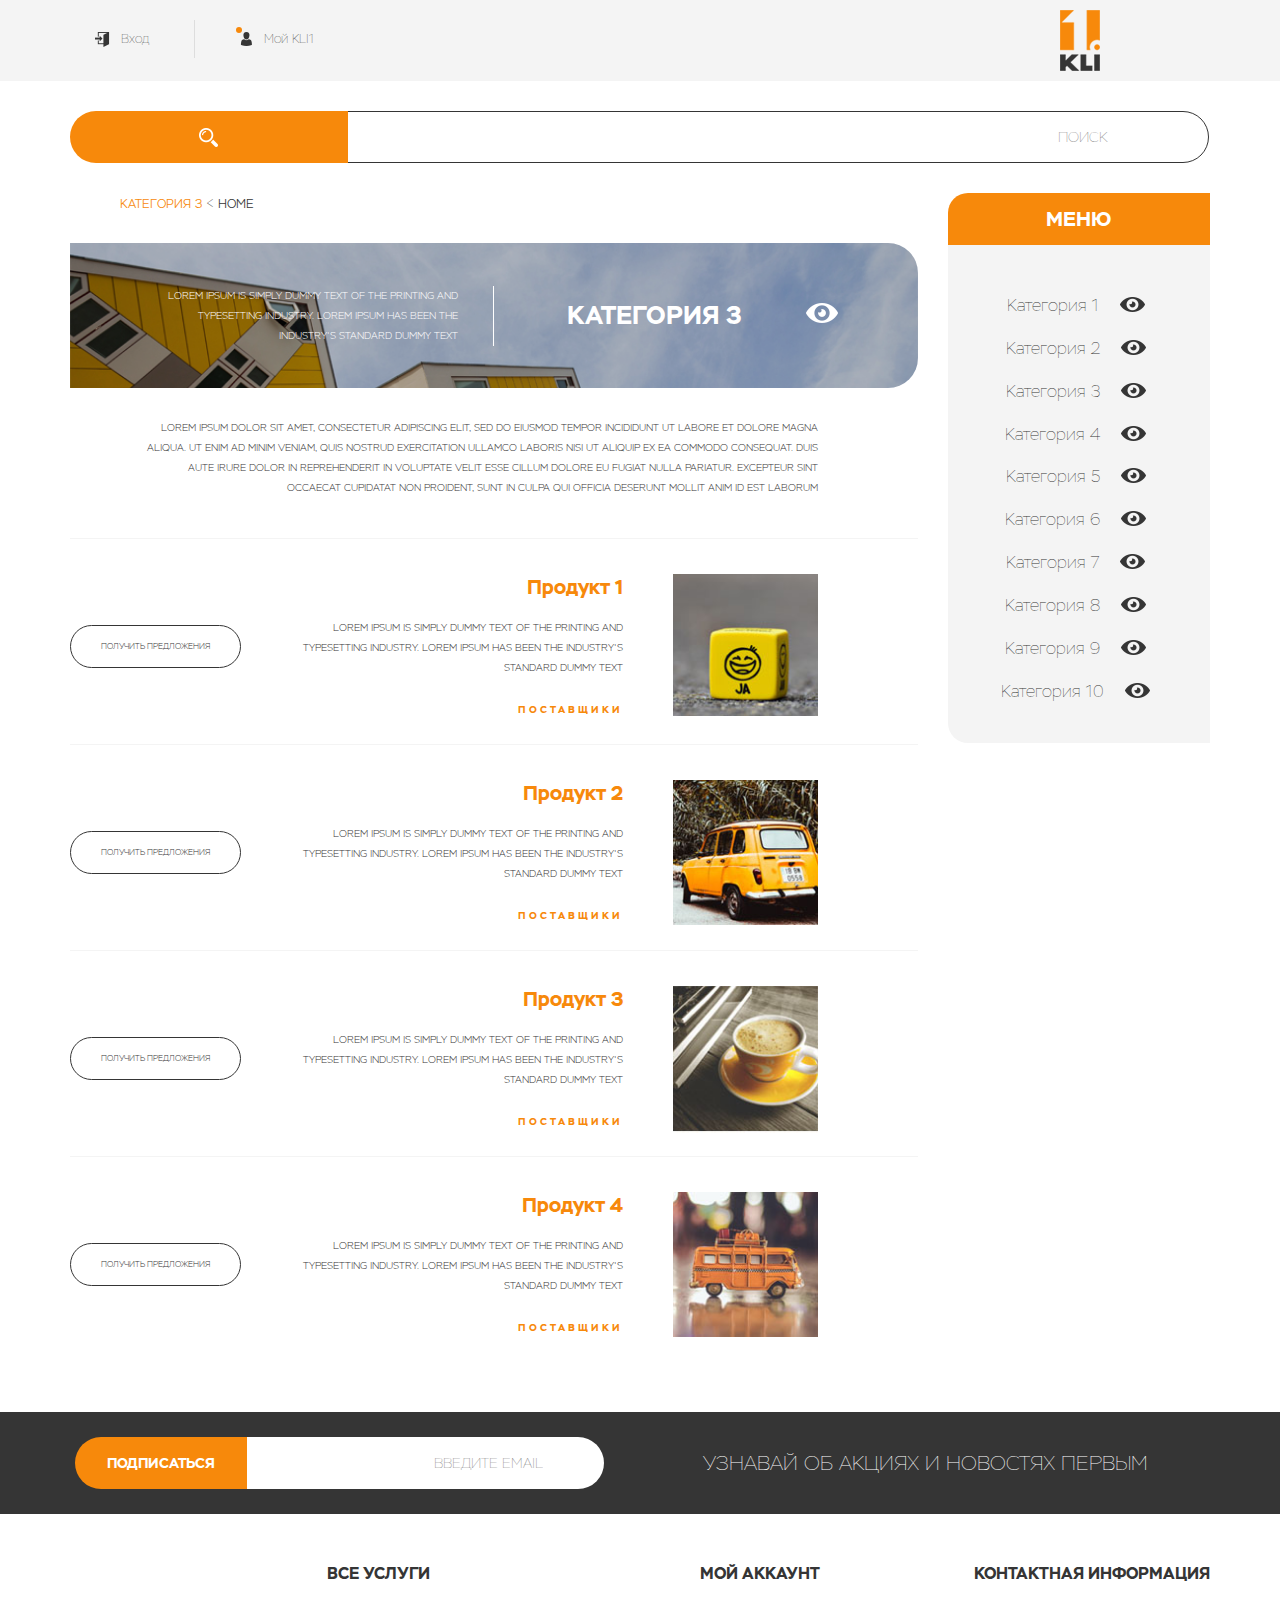
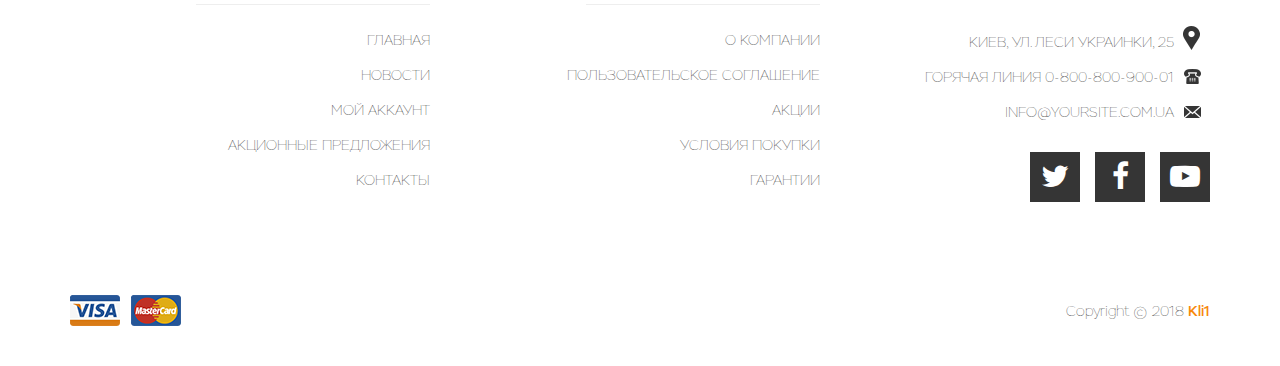
<file: category.html>
<!DOCTYPE html>
<html lang="ru">
  <head>
		<meta charset="utf-8">
		<meta name="viewport" content="width=device-width, initial-scale=1.0, maximum-scale=1.0, user-scalable=0">
		
	  	<title>Kli1</title>

	  	<meta http-equiv="Content-Type"/>
		 <meta name="description" content=''/>
		 <meta name="keywords" content="">
		 <link rel="icon" href="img/logo.png" type="image/x-icon">
		 <link rel="shortcut icon" href="img/logo.png" type="image/x-icon"> 

		 <meta property="og:title" content="Kli1" />
		 <meta property="og:description" content='' />
		 <meta property="og:type" content="article" />
		 <meta property="og:image" content="" />
		 <meta property="og:url" content="">
		 <meta property="og:site_name" content="Kli1" />

		<link href="https://maxcdn.bootstrapcdn.com/font-awesome/4.2.0/css/font-awesome.min.css" rel="stylesheet">
		<link href="css/fontawesome.css" rel="stylesheet" type="text/css">

		<link href="css/bootstrap.min.css" rel="stylesheet" type="text/css">
		<!--<link rel="stylesheet" type="text/css" href="css/slick.css">
    	<link rel="stylesheet" type="text/css" href="css/slick-theme.css">-->
    	<link href="css/style.css" rel="stylesheet" type="text/css">
	</head>

	<body>


<!-- start HEADER -->
<header class="header">
	<div class="header-wrapper">
		<div class="container">
			<div class="row">
				<div class="col-md-3 col-sm-3 col-xs-5 block-account">
					<div class="entry">
						<a href="#" class="header-account">
							<div class="icon icon-entry"></div>
							<div class="entry-text">Вход</div>
						</a>
					</div>
					<div class="user">
						<a href="#" class="header-account my-kli">
							<div class="icon icon-user"><span class="identificator"></span></div>
							<div class="user-text">Мой KLI1</div>
						</a>
						<div class="dropdown-user">
							<ul>
								<li><a href="#" class="header-account">
							<div class="icon icon-projets"></div>
							<div class="projets-text">Мои проекты</div>
						</a></li>
								<li><a href="#" class="header-account">
							<div class="icon icon-message"></div>
							<div class="message-text">Сообщения<span class="unread-messages">3</span></div>
						</a></li>
							</ul>
						</div>
					</div>
				</div>
				<div class="col-md-9 col-sm-9 col-xs-7 logo">
					<div class="logo-image">
						<a href="index.html"><img src="img/logo.png" alt="logo"></a>
					</div>
				</div>
			</div>
		</div>
	</div>
	
		<!-- start SEARCH -->
	<section class="search">
		<div class="container">
			<div class="row search-block">
				<div class="col-md-3 col-sm-3 col-xs-3 input-group-btn">
    				<button type="button" class="btn button-search"><img src="img/icon-search.png" alt="icon-search"></button>
  				</div>
  				<div class="col-md-9 col-sm-9 col-xs-9 search-input">
  					<form autocomplete="off" action="/action_page.php">  	<div class="autocomplete">
  							<input id="myInput" type="text" name="search" value="" placeholder="ПОИСК">
  						</div>
  					</form>
  				</div>
  			</div>
  		</div>
  	</section>
		<!-- end SEARCH -->

	
</header>
<!-- end HEADER -->


<!-- start CATEGORY -->
<section class="category">
	<div class="container">
		<div class="row">
			<!-- start CATEGORY-BLOCK -->
			<div class="col-md-9 col-sm-9">
				<div class="breadcrumps">
					<a href="#" class="active">Категория 3</a>
					<span>&#60;</span>
					<a href="index.html">Home</a>
				</div>
				<div class="category-banner">
					<img src="img/category-img.jpg" alt="category-image">
					<div class="category-banner-flex">
						<div class="category-banner-decr">
							<p>Lorem Ipsum is simply dummy text of the printing and typesetting industry. Lorem Ipsum has been the industry's standard dummy text </p>
						</div>
						<div class="category-name">
							<div class="category-name-title">
								<h1>Категория 3</h1>
							</div>
							<div class="category-name-icon">
								<div class="icon icon-eye-white"></div>
							</div>
						</div>
					</div>
				</div>
				<div class="category-description">
					<p>Lorem ipsum dolor sit amet, consectetur adipiscing elit, sed do eiusmod tempor incididunt ut labore et dolore magna aliqua. Ut enim ad minim veniam, quis nostrud exercitation ullamco laboris nisi ut aliquip ex ea commodo consequat. Duis aute irure dolor in reprehenderit in voluptate velit esse cillum dolore eu fugiat nulla pariatur. Excepteur sint occaecat cupidatat non proident, sunt in culpa qui officia deserunt mollit anim id est laborum</p>
				</div>
				<div class="products">
					<div class="product-item">
						<div class="product-item-button">
							<a href="#" class="btn button-offer">Получить предложения</a>
						</div>
						<div class="product-item-info">
							<div class="product-item-title">
								<a href="#"><h3>Продукт 1</h3></a>
							</div>
							<div class="mobile-product-item-button">
								<a href="#" class="btn button-offer">Получить предложения</a>
							</div>
							<div class="product-item-descr">
								<p>Lorem Ipsum is simply dummy text of the printing and typesetting industry. Lorem Ipsum has been the industry's standard dummy text</p>
							</div>
							<div class="product-item-link">
								<a href="#"> Поставщики</a>
							</div>
						</div>
						<div class="product-item-image">
							<a href="#"><img src="img/product-1.jpg" alt="product-image"></a>
						</div>
					</div>
					<div class="product-item">
						<div class="product-item-button">
							<a href="#" class="btn button-offer">Получить предложения</a>
						</div>
						<div class="product-item-info">
							<div class="product-item-title">
								<a href="#"><h3>Продукт 2</h3></a>
							</div>
							<div class="mobile-product-item-button">
								<a href="#" class="btn button-offer">Получить предложения</a>
							</div>
							<div class="product-item-descr">
								<p>Lorem Ipsum is simply dummy text of the printing and typesetting industry. Lorem Ipsum has been the industry's standard dummy text</p>
							</div>
							<div class="product-item-link">
								<a href="#"> Поставщики</a>
							</div>
						</div>
						<div class="product-item-image">
							<a href="#"><img src="img/product-2.jpg" alt="product-image"></a>
						</div>
					</div>
					<div class="product-item">
						<div class="product-item-button">
							<a href="#" class="btn button-offer">Получить предложения</a>
						</div>
						<div class="product-item-info">
							<div class="product-item-title">
								<a href="#"><h3>Продукт 3</h3></a>
							</div>
							<div class="mobile-product-item-button">
								<a href="#" class="btn button-offer">Получить предложения</a>
							</div>
							<div class="product-item-descr">
								<p>Lorem Ipsum is simply dummy text of the printing and typesetting industry. Lorem Ipsum has been the industry's standard dummy text</p>
							</div>
							<div class="product-item-link">
								<a href="#"> Поставщики</a>
							</div>
						</div>
						<div class="product-item-image">
							<a href="#"><img src="img/product-3.jpg" alt="product-image"></a>
						</div>
					</div>
					<div class="product-item">
						<div class="product-item-button">
							<a href="#" class="btn button-offer">Получить предложения</a>
						</div>
						<div class="product-item-info">
							<div class="product-item-title">
								<a href="#"><h3>Продукт 4</h3></a>
							</div>
							<div class="mobile-product-item-button">
								<a href="#" class="btn button-offer">Получить предложения</a>
							</div>
							<div class="product-item-descr">
								<p>Lorem Ipsum is simply dummy text of the printing and typesetting industry. Lorem Ipsum has been the industry's standard dummy text</p>
							</div>
							<div class="product-item-link">
								<a href="#"> Поставщики</a>
							</div>
						</div>
						<div class="product-item-image">
							<a href="#"><img src="img/product-4.jpg" alt="product-image"></a>
						</div>
					</div>
				</div>
			</div>
			<!-- end CATEGORY-BLOCK -->


			<!-- start SIDERBAR -->
			<div class="col-md-3 col-sm-3">
				<div class="sidebar-menu">
					<div class="sidebar-menu-title">
						<h3>Меню</h3>
					</div>
					<ul class="sidebar-menu-list">
						<li><a href="category.html">Категория 1<div class="icon icon-eye"></div></a></li>
						<li><a href="category.html">Категория 2<div class="icon icon-eye"></div></a></li>
						<li class="dropdown"><a href="category.html">Категория 3<div class="icon icon-eye"></div></a>
							<ul class="sub-sidebar-menu-list">
								<li><a href="category.html">Подкатегория 1<div class="icon icon-eye"></div></a></li>
								<li><a href="category.html">Подкатегория 2<div class="icon icon-eye"></div></a></li>
								<li><a href="category.html">Подкатегория 3<div class="icon icon-eye"></div></a></li>
								<li><a href="category.html">Подкатегория 4<div class="icon icon-eye"></div></a></li>
								<li><a href="category.html">Подкатегория 5<div class="icon icon-eye"></div></a></li>
								<li><a href="category.html">Подкатегория 6<div class="icon icon-eye"></div></a></li>
							</ul>
						</li>
						<li><a href="category.html">Категория 4<div class="icon icon-eye"></div></a></li>
						<li><a href="category.html">Категория 5<div class="icon icon-eye"></div></a></li>
						<li><a href="category.html">Категория 6<div class="icon icon-eye"></div></a></li>
						<li><a href="category.html">Категория 7<div class="icon icon-eye"></div></a></li>
						<li><a href="category.html">Категория 8<div class="icon icon-eye"></div></a></li>
						<li><a href="category.html">Категория 9<div class="icon icon-eye"></div></a></li>
						<li><a href="category.html">Категория 10<div class="icon icon-eye"></div></a></li>
					</ul>
				</div>
			</div>
			<!-- end SIDEBAR -->
		</div>
	</div>
</section>
<!-- end CATEGORY -->


<!-- start SUBSCRIBE -->
<section class="subscribe">
	<div class="container">
		<div class="subscribe-row">
			<div class="subscribe-field">
				<div class="row">
					<div class="col-md-4 col-sm-4 col-xs-4 input-group-btn">
	    				<button type="button" class="btn button-subscribe">ПОДПИСАТЬСЯ</button>
	  				</div>
	  				<div class="col-md-8 col-sm-8 col-xs-8 subscribe-input">
	  					<input type="text" autocomplete="on" name="search" value="" placeholder="ВВЕДИТЕ EMAIL">
	  				</div>
	  			</div>
			</div>
			<div class="subscribe-text">
				<p>Узнавай об акциях и новостях первым</p>
			</div>
		</div>
	</div>
</section>

<!-- end SUBSCRIBE -->


<!-- start FOOTER -->
</footer>
<footer class="footer">
	<div class="container">
		<div class="row">
			<div class="col-md-4 col-sm-4 all-services">
				<div class="footer-menu-title">
					<h5>Все услуги</h5>
				</div>
				<ul>
					<li><a href="#">Главная</a></li>
					<li><a href="#">Новости</a></li>
					<li><a href="#">Мой аккаунт</a></li>
					<li><a href="#">Акционные предложения</a></li>
					<li><a href="#">Контакты</a></li>
				</ul>
			</div>
			<div class="col-md-4 col-sm-4 my-account">
				<div class="footer-menu-title">
					<h5>Мой аккаунт</h5>
				</div>
				<ul>
					<li><a href="#">О компании</a></li>
					<li><a href="#">Пользовательское соглашение</a></li>
					<li><a href="#">Акции</a></li>
					<li><a href="#">Условия покупки</a></li>
					<li><a href="#">Гарантии</a></li>
				</ul>
			</div>
			<div class="col-md-4 col-sm-4 contacts">
				<h5>Контактная информация</h5>
				<ul>
					<li>Киев, ул. Леси Украинки, 25 <div class="icon icon-location"></div></li>
					<li>горячая линия 0-800-800-900-01 <div class="icon icon-phone"></div></li>
					<li>info@yoursite.com.ua <div class="icon icon-message"></div></li>
				</ul>
				<div class="social-block">
					<div class="social social-tw"><i class="fa fa-twitter" aria-hidden="true"></i></div>
					<div class="social social-fb"><i class="fa fa-facebook" aria-hidden="true"></i></div>
					<div class="social social-yt"><i class="fa fa-youtube-play" aria-hidden="true"></i></div>
				</div>
			</div>
		</div>
		<div class="copyright">
			<div class="payment-systems">
				<img src="img/visa.png" alt="icon-payment">
				<img src="img/mastercart.png" alt="icon-payment">
			</div>
			<div class="copyright-mark">
				<p>Copyright &#169; 2018 <span>Kli1</span></p>
			</div>
		</div>
	</div>
</footer>
<!-- end FOOTER -->

<script src="js/jquery-1.11.0.min.js"></script>
<script src="js/autocomplete.js"></script>

<script>
	$(function () {
		$(".my-kli").click(function() {
	  $('.dropdown-user').toggle();
	});
	$(document).on('click', function(e) {
	  if (!$(e.target).closest(".my-kli").length) {
	    $('.dropdown-user').hide();
	  }
	  e.stopPropagation();
	});
});
</script>

<script>
autocomplete(document.getElementById("myInput"), searchwords);
</script>

</body>
</html>
</file>
<file: css/style.css>
/*! normalize.scss v0.1.0 | MIT License | based on git.io/normalize */
/**
 * 1. Set default font family to sans-serif.
 * 2. Prevent iOS text size adjust after orientation change, without disabling
 *    user zoom.
 */
html {
  font-family: sans-serif;
  /* 1 */
  -ms-text-size-adjust: 100%;
  /* 2 */
  -webkit-text-size-adjust: 100%;
  /* 2 */ }

/**
 * Remove default margin.
 */
body {
  margin: 0; }

/* HTML5 display definitions
   ========================================================================== */
/**
 * Correct `block` display not defined for any HTML5 element in IE 8/9.
 * Correct `block` display not defined for `details` or `summary` in IE 10/11
 * and Firefox.
 * Correct `block` display not defined for `main` in IE 11.
 */
article,
aside,
details,
figcaption,
figure,
footer,
header,
hgroup,
main,
menu,
nav,
section,
summary {
  display: block; }
footer {
  margin-top: 0 !important;
}
/**
 * 1. Correct `inline-block` display not defined in IE 8/9.
 * 2. Normalize vertical alignment of `progress` in Chrome, Firefox, and Opera.
 */
audio,
canvas,
progress,
video {
  display: inline-block;
  /* 1 */
  vertical-align: baseline;
  /* 2 */ }

/**
 * Prevent modern browsers from displaying `audio` without controls.
 * Remove excess height in iOS 5 devices.
 */
audio:not([controls]) {
  display: none;
  height: 0; }

/**
 * Address `[hidden]` styling not present in IE 8/9/10.
 * Hide the `template` element in IE 8/9/11, Safari, and Firefox < 22.
 */
[hidden],
template {
  display: none; }

/* Links
   ========================================================================== */
/**
 * Remove the gray background color from active links in IE 10.
 */
a {
  background-color: transparent; }

/**
 * Improve readability when focused and also mouse hovered in all browsers.
 */
a:active,
a:hover {
  outline: 0; }

/* Text-level semantics
   ========================================================================== */
/**
 * Address styling not present in IE 8/9/10/11, Safari, and Chrome.
 */
abbr[title] {
  border-bottom: 1px dotted; }

/**
 * Address style set to `bolder` in Firefox 4+, Safari, and Chrome.
 */
b,
strong {
  font-weight: bold; }

/**
 * Address styling not present in Safari and Chrome.
 */
dfn {
  font-style: italic; }

/**
 * Address variable `h1` font-size and margin within `section` and `article`
 * contexts in Firefox 4+, Safari, and Chrome.
 */
h1 {
  font-size: 2em;
  margin: 0.67em 0; }

/**
 * Address styling not present in IE 8/9.
 */
mark {
  background: #ff0;
  color: #000; }

/**
 * Address inconsistent and variable font size in all browsers.
 */
small {
  font-size: 80%; }

/**
 * Prevent `sub` and `sup` affecting `line-height` in all browsers.
 */
sub,
sup {
  font-size: 75%;
  line-height: 0;
  position: relative;
  vertical-align: baseline; }

sup {
  top: -0.5em; }

sub {
  bottom: -0.25em; }

/* Embedded content
   ========================================================================== */
/**
 * Remove border when inside `a` element in IE 8/9/10.
 */
img {
  border: 0; }

/**
 * Correct overflow not hidden in IE 9/10/11.
 */
svg:not(:root) {
  overflow: hidden; }

/* Grouping content
   ========================================================================== */
/**
 * Address margin not present in IE 8/9 and Safari.
 */
figure {
  margin: 1em 40px; }

/**
 * Address differences between Firefox and other browsers.
 */
hr {
  -moz-box-sizing: content-box;
  box-sizing: content-box;
  height: 0; }

/**
 * Contain overflow in all browsers.
 */
pre {
  overflow: auto; }

/**
 * Address odd `em`-unit font size rendering in all browsers.
 */
code,
kbd,
pre,
samp {
  font-family: monospace, monospace;
  font-size: 1em; }

/* Forms
   ========================================================================== */
/**
 * Known limitation: by default, Chrome and Safari on OS X allow very limited
 * styling of `select`, unless a `border` property is set.
 */
/**
 * 1. Correct color not being inherited.
 *    Known issue: affects color of disabled elements.
 * 2. Correct font properties not being inherited.
 * 3. Address margins set differently in Firefox 4+, Safari, and Chrome.
 */
button,
input,
optgroup,
select,
textarea {
  color: inherit;
  /* 1 */
  font: inherit;
  /* 2 */
  margin: 0;
  /* 3 */ }

/**
 * Address `overflow` set to `hidden` in IE 8/9/10/11.
 */
button {
  overflow: visible; }

/**
 * Address inconsistent `text-transform` inheritance for `button` and `select`.
 * All other form control elements do not inherit `text-transform` values.
 * Correct `button` style inheritance in Firefox, IE 8/9/10/11, and Opera.
 * Correct `select` style inheritance in Firefox.
 */
button,
select {
  text-transform: none; }

/**
 * 1. Avoid the WebKit bug in Android 4.0.* where (2) destroys native `audio`
 *    and `video` controls.
 * 2. Correct inability to style clickable `input` types in iOS.
 * 3. Improve usability and consistency of cursor style between image-type
 *    `input` and others.
 */
button,
html input[type="button"],
input[type="reset"],
input[type="submit"] {
  -webkit-appearance: button;
  /* 2 */
  cursor: pointer;
  /* 3 */ }

/**
 * Re-set default cursor for disabled elements.
 */
button[disabled],
html input[disabled] {
  cursor: default; }

/**
 * Remove inner padding and border in Firefox 4+.
 */
button::-moz-focus-inner,
input::-moz-focus-inner {
  border: 0;
  padding: 0; }

/**
 * Address Firefox 4+ setting `line-height` on `input` using `!important` in
 * the UA stylesheet.
 */
input {
  line-height: normal; }

/**
 * It's recommended that you don't attempt to style these elements.
 * Firefox's implementation doesn't respect box-sizing, padding, or width.
 *
 * 1. Address box sizing set to `content-box` in IE 8/9/10.
 * 2. Remove excess padding in IE 8/9/10.
 */
input[type="checkbox"],
input[type="radio"] {
  box-sizing: border-box;
  /* 1 */
  padding: 0;
  /* 2 */ }

/**
 * Fix the cursor style for Chrome's increment/decrement buttons. For certain
 * `font-size` values of the `input`, it causes the cursor style of the
 * decrement button to change from `default` to `text`.
 */
input[type="number"]::-webkit-inner-spin-button,
input[type="number"]::-webkit-outer-spin-button {
  height: auto; }

/**
 * 1. Address `appearance` set to `searchfield` in Safari and Chrome.
 * 2. Address `box-sizing` set to `border-box` in Safari and Chrome
 *    (include `-moz` to future-proof).
 */
input[type="search"] {
  -webkit-appearance: textfield;
  /* 1 */
  -moz-box-sizing: content-box;
  -webkit-box-sizing: content-box;
  /* 2 */
  box-sizing: content-box; }

/**
 * Remove inner padding and search cancel button in Safari and Chrome on OS X.
 * Safari (but not Chrome) clips the cancel button when the search input has
 * padding (and `textfield` appearance).
 */
input[type="search"]::-webkit-search-cancel-button,
input[type="search"]::-webkit-search-decoration {
  -webkit-appearance: none; }

/**
 * Define consistent border, margin, and padding.
 */
fieldset {
  border: 1px solid #c0c0c0;
  margin: 0 2px;
  padding: 0.35em 0.625em 0.75em; }

/**
 * 1. Correct `color` not being inherited in IE 8/9/10/11.
 * 2. Remove padding so people aren't caught out if they zero out fieldsets.
 */
legend {
  border: 0;
  /* 1 */
  padding: 0;
  /* 2 */ }

/**
 * Remove default vertical scrollbar in IE 8/9/10/11.
 */
textarea {
  overflow: auto; }

/**
 * Don't inherit the `font-weight` (applied by a rule above).
 * NOTE: the default cannot safely be changed in Chrome and Safari on OS X.
 */
optgroup {
  font-weight: bold; }

/* Tables
   ========================================================================== */
/**
 * Remove most spacing between table cells.
 */
table {
  border-collapse: collapse;
  border-spacing: 0; }

td,
th {
  padding: 0; }

*,
*:before,
*:after {
  -webkit-box-sizing: border-box;
  -moz-box-sizing: border-box;
  box-sizing: border-box; }

html {
  box-sizing: border-box; }

*, *:before, *:after {
  box-sizing: inherit; }
.none_0 {
      display: none !important;
    }
body a:hover {
  color: white;
}
h1,
h2,
h3,
h4,
h5,
h6,
p,
figure {
  margin: 0; }

ul {
  margin: 0;
  padding: 0;
  list-style: none; }

a {
  text-decoration: none;
  outline: none; }

button,
input {
  padding: 0;
  border: none;
  outline: none; }

button {
  cursor: pointer; }
.inlblk {
  display: inline-block;
}
@import url("https://netdna.bootstrapcdn.com/font-awesome/4.1.0/css/font-awesome.min.css");

@font-face{
    font-family: 'Stem';
    src: url('../fonts/Stem-Thin.otf') format('opentype');
    font-weight: 100;
    font-style: normal;
}

@font-face{
    font-family: 'Stem';
    src: url('../fonts/Stem-ExtraLight.otf') format('opentype');
    font-weight: 200;
    font-style: normal;
}

@font-face{
    font-family: 'Stem';
    src: url('../fonts/Stem-ExtraLightItalic.otf') format('opentype');
    font-weight: 200;
    font-style: italic;
}

@font-face{
    font-family: 'Stem';
    src: url('../fonts/Stem-Light.otf') format('opentype');
    font-weight: 300;
    font-style: normal;
}

@font-face{
    font-family: 'Stem';
    src: url('../fonts/Stem-LightItalic.otf') format('opentype');
    font-weight: 300;
    font-style: italic;
}

@font-face{
    font-family: 'Stem';
    src: url('../fonts/Stem-Regular.otf') format('opentype');
    font-weight: normal;
    font-style: normal;
}

@font-face{
    font-family: 'Stem';
    src: url('../fonts/Stem-Italic.otf') format('opentype');
    font-weight: normal;
    font-style: italic;
}

@font-face{
    font-family: 'Stem';
    src: url('../fonts/Stem-Medium.otf') format('opentype');
    font-weight: 500;
    font-style: normal;
}

@font-face{
    font-family: 'Stem';
    src: url('../fonts/Stem-MediumItalic.otf') format('opentype');
    font-weight: 500;
    font-style: italic;
}

@font-face{
    font-family: 'Stem';
    src: url('../fonts/Stem-Bold.otf') format('opentype');
    font-weight: 700;
    font-style: normal;
}

@font-face{
    font-family: 'Stem';
    src: url('../fonts/Stem-BoldItalic.otf') format('opentype');
    font-weight: 700;
    font-style: italic;
}

body {
    font-family: "Stem";
    font-size: 14px;
    font-weight: 100;
    line-height: 1.42857143;
    color: #353535;
}


/* start HEADER */
.header-wrapper {
  background-color: #f4f4f4;
  width: 100%;
}
.block-account {
  display: flex;
  justify-content: space-around;
  align-items: center;
  margin-top: 20px;
  padding: 0px 15px;
}
.header-account {
    display: flex;
    justify-content: flex-start;
    align-items: center;
}
.icon {
  display: inline-block;
  width: 27px;
  height: 18px;
  background-image: url('../img/sprite.png');
  background-repeat: no-repeat;
  margin-right: 5px;
}
.icon-entry {
  background-position: -35px -57px;
}
.icon-user {
  background-position: -60px -57px;
  position: relative;
}
.icon-eye {
  background-position: -6px -57px;
  margin-left: 20px;
  margin-bottom: -3px;
}
.icon-message {
  background-position: -35px -82px;
}
.icon-projets {
  background-position: -60px -82px;
  position: relative;
}
.entry {
  border-right: 1px solid #dddddd;
  padding-right: 45px;
}
.header a {
  font-family: "Stem";
  font-size: 12px;
  font-weight: 100;
  line-height: 18px;
  color: #353535;
  padding: 10px 0px;
}
.header a:hover {
  color: #353535;
  text-decoration: underline;
}
.logo {
  text-align: right;
}
.logo-image {
  margin: 10px 13% 10px 0px;
}
.identificator:before {
  content: "";
  width: 6px;
  height: 6px;
  border-radius: 50%;
  background-color: #f7890b;
  position: absolute;
  top: -3px;
  left: 4px;
}
.user {
  position: relative;
}
.dropdown-user {
  width: 170px;
  padding: 0 20px 15px 20px;
  background-color: #f4f4f4;
  position: absolute;
  left: -20px;
  z-index: 11;
  display: none;
}
.show-drop {
  display: block;
}
.unread-messages {
  background-color: #f7890b;
  color: #fff;
  margin-left: 8px;
  padding-left: 3px;
  padding-right: 3px;
}
/* end HEADER */


/* start SEARCH */
.search {
  padding: 30px 0px;
}

.button-search,
.button-subscribe {
  background-color: #f7890b;
  border-radius: 30px 0px 0px 30px;
  padding-top: 15px;
  padding-bottom: 15px;
  width: 100%;
  max-height: 52px;
}
.search-input {
    padding-left: 0;
}
.search-input input,
.subscribe-input input {
    width: 100%;
    padding: 16.5px;
    text-align: right;
    padding-right: 10%;
}
.search-input input:focus,
.subscribe-input input:focus {
  border: 1px solid #38c8dd;
}
.search-input input {
  padding: 17px;
  border-radius: 0px 30px 30px 0px;
  padding-right: 100px;
  border: 1px solid #353535;
  max-height: 52px;
}
.input-group-btn {
  margin-right: -1px;
  z-index: 10;
  padding-right: 0;
}
.autocomplete {
  /*the container must be positioned relative:*/
  position: relative;
  display: inline-block;
  width: 100%;
}
.autocomplete-items {
  position: absolute;
  border: 1px solid #d4d4d4;
  border-bottom: none;
  border-top: none;
  z-index: 99;
  /*position the autocomplete items to be the same width as the container:*/
  top: 100%;
  left: 0;
  right: 0;
}
.autocomplete-items div {
  padding: 10px;
  cursor: pointer;
  background-color: #fff; 
  border-bottom: 1px solid #d4d4d4; 
}
.autocomplete-items div:hover {
  /*when hovering an item:*/
  background-color: #e9e9e9; 
}
.autocomplete-active {
  /*when navigating through the items using the arrow keys:*/
  background-color: DodgerBlue !important; 
  color: #ffffff; 
}

/* end SEARCH */


/* start MAIN */
.main {
  margin-bottom: 45px;
}
/* start SLIDER */
.main-slider {
  position: relative;
}
.main-slider img {
  width: 100%;
}
.main-title {
  position: absolute;
  bottom: 27%;
  left: 13%;
  width: 40%;
}
.main-title h1 {
  color: #fff;
  font-size: 30px;
  line-height: 40px;
  font-weight: 700;
  text-transform: uppercase;
}
.main-title h2 {
  color: #fff;
  font-size: 20px;
  line-height: 40px;
  font-weight: 100;
  text-transform: uppercase;
}
.btn-main {
  color: #fff;
  font-weight: 700;
  text-transform: uppercase;
  border: 1px solid #fff;
  border-radius: 30px;
  padding: 15px 60px;
  margin-top: 15px;
}
.btn-main:hover {
  color: #fff;
} 
/* end SLIDER */


/* start SIDERBAR */
.sidebar-menu-title {
  background-color: #f7890b;
  padding: 15px;
  text-align: center;
  border-radius: 20px 0px 0px 0px;
}
.sidebar-menu-title h3 {
  color: #fff;
  font-size: 20px;
  font-weight: 700;
  text-transform: uppercase;
}
.sidebar-menu-list {
  background-color: #f4f4f4;
  padding-top: 40px;
  padding-bottom: 30px;
  border-radius: 0px 0px 0px 20px;
}
.sidebar-menu-list li {
  text-align: center;
  padding: 10px;
}
.sidebar-menu-list li a {
  font-size: 16px;
  font-weight: 100;
  color: #353535;
  padding: 10px 20px;
  border: 1px solid transparent;
}
.sidebar-menu-list li a:hover,
.sidebar-menu-list li a:active {
  font-weight: 500;
  color: #f7890b;
  text-decoration: none;
}
.sidebar-menu-list li a:hover .icon-eye,
.sidebar-menu-list li a:active .icon-eye{
  background-position: -4px -4px;
}
.sidebar-menu-list .dropdown:hover .sub-sidebar-menu-list {
  display: block;
}

.sub-sidebar-menu-list {
  background-color: #f4f4f4;
  padding: 30px 10px 30px 20px;
  text-align: center;
  position: absolute;
  left: -90%;
  width: 280px;
  top: 0;
  display: none;
}
.dropdown {
  position: relative;
}
/* end SIDEBAR */

/* end MAIN */


/* start SUBSCRIBE */
.subscribe {
  width: 100%;
  background-color: #353535;
  margin-top: 50px;
  margin-bottom: 50px;
  padding-top: 25px;
  padding-bottom: 25px; 
}
.subscribe-row {
  display: flex;
  justify-content: space-between;
  align-items: center;
}
.button-subscribe {
  color: #fff;
  font-size: 14px;
  font-weight: 700;
  padding: 15px 30px;
  text-align: center;
}
.subscribe-field {
  width: 50%;
  padding: 0px 20px;
  margin-left: -15px;
}
.subscribe-field .input-group-btn {
  padding-right: 0;
}
.subscribe-input {
  padding-left: 0;
}
.subscribe-input input {
  padding: 16px;
  border-radius: 0px 30px 30px 0px;
  padding-right: 60px;
  border: 1px solid transparent;
}
.subscribe-text {
  text-align: center;
  width: 50%;
}
.subscribe-text p {
  color: #fff;
  font-size: 20px;
  font-weight: 100;
  line-height: 30px;
  text-transform: uppercase;
}
/* end SUBSCRIBE */


/* start FOOTER */
.footer h5 {
  font-size: 16px;
  font-weight: 700;
  line-height: 20px;
  text-transform: uppercase;
}
.footer ul li {
  margin-bottom: 15px;
  text-transform: uppercase;
}
.footer ul li a {
  font-size: 14px;
  font-weight: 100;
  text-transform: uppercase;
  color: #353535;
}
.footer ul li a:hover {
  color: #f7890b;
  text-decoration: none;
}
.all-services,
.my-account,
.contacts {
  text-align: right;
}
.footer-menu-title::after {
  content: "";
  width: 65%;
  height: 1px;
  display: block;
  margin-left: auto;
  margin-top: 20px;
  margin-bottom: 25px;
  background-color: #eeeeee;
}
.contacts h5 {
  margin-bottom: 40px;
}
.icon-location {
  background-position: -60px -23px;
  height: 27px;
}
.icon-phone {
  background-position: -9px -82px;
}
.icon-location,
.icon-phone,
.footer .icon-message {
  margin-bottom: -4px;
}
.social {
  background-color: #353535;
  width: 50px;
  height: 50px;
  margin-right: 15px;
  color: #fff;
  font-size: 30px;
  line-height: 50px;
  text-align: center;
}
.social:last-child {
  margin-right: 0;
}
.social:hover {
  background-color: #f7890b;
}
.social-block {
  display: flex;
  justify-content: flex-end;
  margin-top: 30px;
}
.footer .copyright {
  margin-bottom: 40px;
  margin-top: 90px;
  display: flex;
  justify-content: space-between;
  align-items: center;
}
.payment-systems img {
  margin-right: 7px;
}
.copyright-mark span {
  color: #f7890b;
  font-weight: 500;
}

/* end FOOTER */

/*  mobile catalog */
.mobile-category-menu {
  display: none;
}
.mobile-category-menu-item {
  width: 47%;
  margin-bottom: 30px;
  position: relative;
}
.mobile-category-menu-item img {
  width: 100%;
}
.mobile-category-name {
  position: absolute;
  bottom: 13%;
  right: 18%;
}
.mobile-category-name h3 {
  font-size: 20px;
  font-weight: 700;
  text-transform: uppercase;
  color: #fff;
  letter-spacing: 0.2rem;
  display: inline;
}
.chevron {
  background-color: #fff;
  border-radius: 50%;
  width: 35px;
  height: 35px;
  margin-right: 20px;
  margin-bottom: -10px;
  text-align: center;
}
.chevron i {
  font-size: 20px;
  color: #f7890b;
  line-height: 36px;
}
/*----------------------CATEGORY----------*/


/* start BREADCRUMPS */
.breadcrumps {
  margin-left: 50px;
}
.breadcrumps a {
  font-size: 12px;
  color: #353535;
  font-weight: 300;
  text-transform: uppercase;
}
.breadcrumps a.active {
  color: #f7890b;
}
.breadcrumps a:hover {
  text-decoration: none;
  color: #353535;
}
/* end BREADCRUMPS */

.category-banner {
    width: 100%;
    margin-top: 30px;
    height: 145px;
    overflow: hidden;
    margin-bottom: 30px;
    position: relative;
    border-radius: 0 30px 30px 0;
}
.category-banner-flex {
  position: absolute;
  top: 0;
  left: 0;
  height: 100%;
  display: flex;
  align-items: center;
  justify-content: space-between;
}
.category-banner img {
  width: 100%;
  filter: brightness(0.8);
}
.category-banner-decr,
.category-name {
  width: 50%;
}
.category-name {
  display: flex;
  justify-content: space-around;
  align-items: center;
}
.category-name h1 {
  font-size: 25px;
  font-weight: bold;
  text-transform: uppercase;
  color: #fff;
}
.icon-eye-white {
  background-position: -36px -1px;
  height: 22px;
  width: 34px;
}
.category-name-icon {
  margin-left: -20%;
}
.category-banner-decr {
  padding-right: 35px;
  border-right: 1px solid #fff;
  padding-left: 70px;
}
.category-banner-decr p {
  font-size: 10px;
  font-weight: 200;
  line-height: 20px;
  text-transform: uppercase;
  color: #fff;
  text-align: right;
}
.category-description {
  width: 80%;
  margin-bottom: 40px;
  margin-right: 100px;
  margin-left: auto;
}
.category-description p {
  font-size: 10px;
  text-transform: uppercase;
  font-weight: 200;
  line-height: 20px;
  text-align: right;
}
.product-item {
  display: flex;
  justify-content: flex-start;
  align-items: center;
  border-top: 1px solid #f4f4f4;
  padding-bottom: 25px;
  padding-top: 35px;
}
.product-item-button a,
.mobile-product-item-button a {
  display: block;
  color: #353535;
  font-size: 8px;
  font-weight: 200;
  text-transform: uppercase;
  border: 1px solid #353535;
  border-radius: 30px;
  padding: 15px 30px;
  transition: 0.2s;
}
.mobile-product-item-button a {
	padding: 15px 10px;
}
.product-item-button a:hover,
.mobile-product-item-button a:hover {
  color: #fff;
  background-color: #f7890b;
  border-color: transparent;
}
.mobile-product-item-button {
  display: none;
}
.product-item-info {
  width: 51%;
  padding-left: 50px;
  padding-right: 50px;
}
.product-item-title h3 {
  text-align: right;
  color: #f7890b;
  font-size: 20px;
  font-weight: 700;
}
.product-item-title a:hover h3 {
  text-decoration: underline;
}
.product-item-descr {
  text-align: right;
  font-size: 10px;
  font-weight: 200;
  text-transform: uppercase;
  line-height: 20px;
  margin-top: 20px;
  margin-bottom: 20px;
}
.product-item-link {
  text-align: right;
}
.product-item-link a {
  font-size: 10px;
  font-weight: 700;
  text-transform: uppercase;
  color: #f7890b;
  letter-spacing: 0.3rem;;
}
.product-item-link a:hover {
  text-decoration: underline;
  color: #f7890b;
}
.product-item-image {
  width: 145px;
  height: 145px;
}
.product-item-image img {
  width: 100%;
}
/*----------------------MEDIA----------*/

@media screen and (max-width: 750px) {
    .entry {
      padding-right: 25px;
      padding-left: 30px;
    }
    .user {
      padding-left: 20px;
    }
    .entry-text,
    .user-text {
      display: none;
    }
    .button-search,
    .search-input input {
      border-radius: 0;
    }
    .search-input input {
      padding-right: 50px;
    }
    .row.search-block {
      margin-right: -15px;
      margin-left: -15px;
    }
    .input-group-btn {
      padding-left: 0;
    }
    .search-input,
    .subscribe-input {
      padding-right: 0;
    }
    .subscribe-field {
      margin-left: 0;
    }
    .main-slider {
      display: none;
    }
    .sidebar-menu {
      display: none;
    }
    .mobile-category-menu {
      display: flex;
      justify-content: space-between;
      align-items: center;
      flex-wrap: wrap;
    }
    .video {
      display: none;
    }
    .subscribe-row {
      flex-wrap: wrap;
    }
    .subscribe-field,
    .subscribe-text {
      width: 100%;
    }
    .subscribe-text {
      margin-top: 20px;
    }
    .all-services {
      display: none;
    }
    .my-account {
      text-align: center;
    }
    .footer-menu-title::after {
      margin-right: auto;
    }
    .contacts h5 {
      display: none;
    }
    .contacts ul {
      display: none;
    }
    .social-block {
      justify-content: center;
    }
    .footer .copyright {
      flex-wrap: wrap;
      margin-top: 50px;
    }
    .payment-systems,
    .copyright-mark {
      width: 100%;
      text-align: center;
    }
    .payment-systems {
      margin-bottom: 30px;
    }
    .category-name {
      flex-wrap: wrap;
    }
    .category-name-title {
      width: 100%;
      text-align: center;
    }
    .category-name-icon {
      width: 100%;
      margin-left: 0;
      text-align: center;
    }
    .category-description {
      width: 100%;
      margin-right: 0;
      margin-left: 0;
      padding-left: 5%;
      padding-right: 5%;
    }
    .category-description p {
      text-align: justify;
    }
    .product-item-button {
      display: none;
    }
    .mobile-product-item-button {
      display: block;
      margin-top: 20px;
    }
    .product-item-info {
      width: 51%;
      padding-left: 10px;
      padding-right: 10px;
    }
    .product-item-image {
      width: 49%;
      height: auto;
    }
    .category-banner {
      border-radius: 0;
      height: 170px;
    }
    .category-banner-decr {
      padding-left: 10px;
      padding-right: 10px;
    }
} 
@media screen and (max-width: 600px) {
  .mobile-category-name {
    right: 5%;
  }
  .mobile-category-name h3 {
    font-size: 17px;
  }
  .breadcrumps {
    display: none;
  }
  .category-name h1 {
    font-size: 20px;
  }
}
@media screen and (max-width: 460px) {
  .button-subscribe {
    font-size: 10px;
    padding: 18px 10px;
  }
  .mobile-category-menu-item {
    width: 95%;
    margin-right: auto;
    margin-left: auto;
  }
  .mobile-category-name h3 {
    font-size: 20px;
  }
}
</file>
